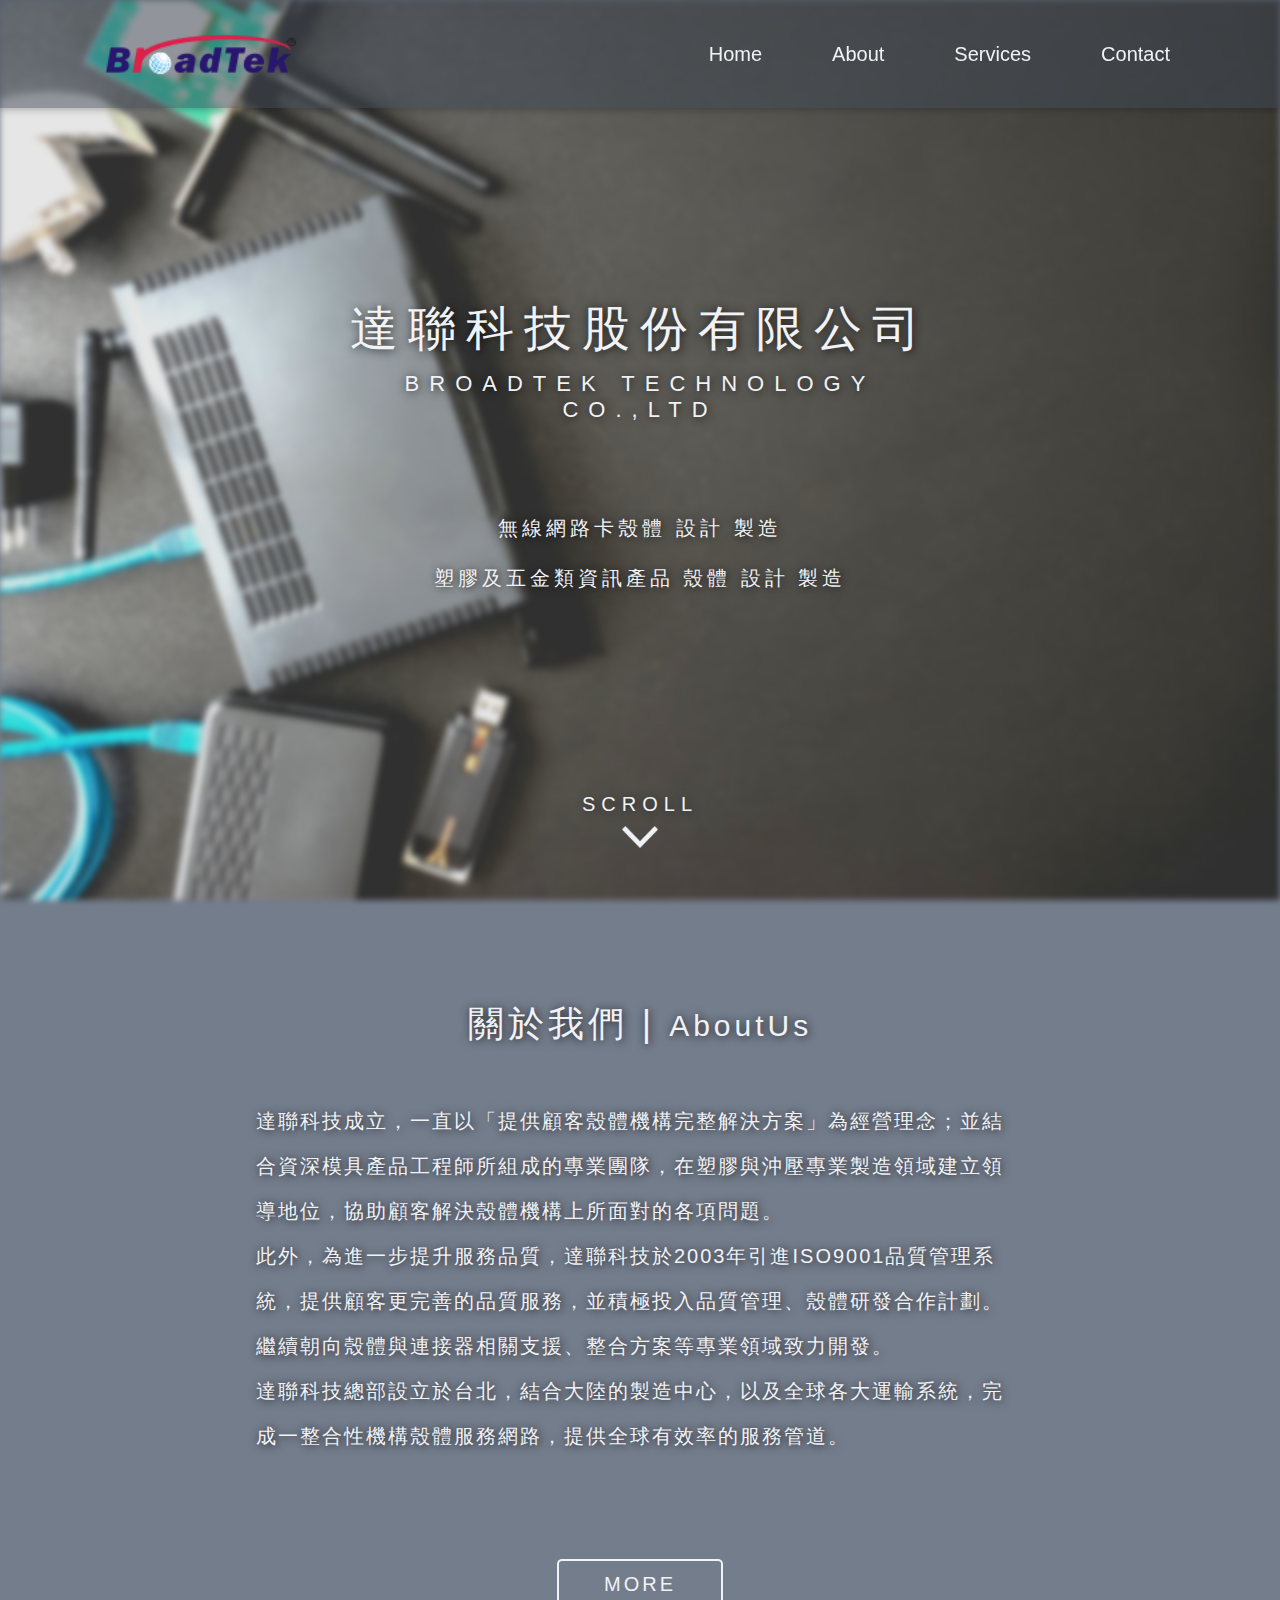
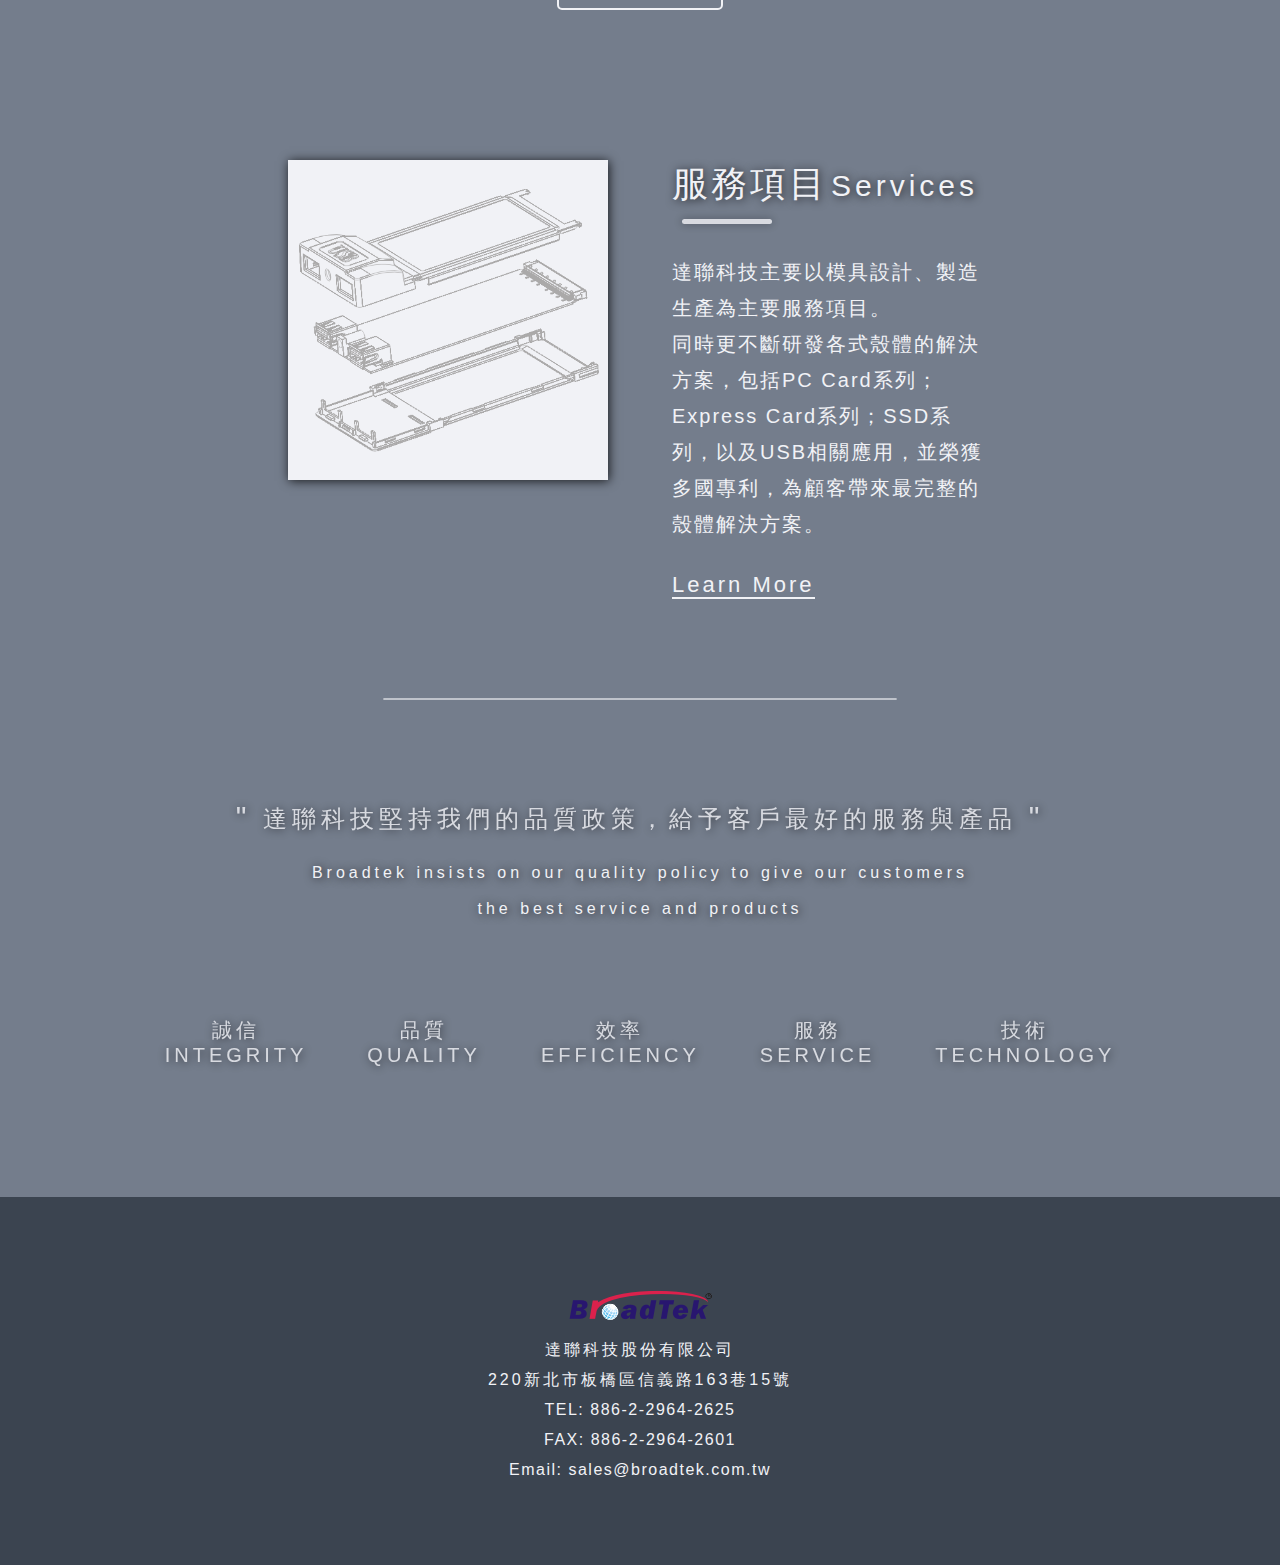
<file: index.html>
<!DOCTYPE html>
<html lang="en">
<head>
    <meta charset="UTF-8">
    <meta http-equiv="X-UA-Compatible" content="IE=edge">
    <meta name="viewport" content="width=device-width, initial-scale=1.0">
    
    <link rel="stylesheet" href="stylesheets/style_index.css">
    <link rel="stylesheet" href="stylesheets/global_nav.css">
    <link rel="stylesheet" href="stylesheets/global_scrollbar.css">
    <link rel="stylesheet" href="stylesheets/global_footer.css">
    <script>
    WebFont.load({
        google: {
        families: 
            ['Noto Sans TC', 'sans-serif', 'Poppins', 'sans-serif']
        }
    });
    </script>
    <script src="js/MouseScrollNav.js"></script>
    <title>達聯科技股份有限公司</title>
</head>
<body>

    <nav id="navbar">
        <a href="#" class="nav-logo">
            <img src="images/broadtek-logo.png" alt="達聯logo" width=200px>
        </a>
        <div class="nav-link-group">
            <a href="#" class="nav-link">Home</a>
            <a href="about.html" target="_self" class="nav-link">About</a>
            <a href="service.html" target="_self" class="nav-link">Services</a>
            <a href="contactus.html" target="_self" class="nav-link">Contact</a>
        </div>
    </nav>
    <div class="container">

        <div class="home">
            <div class="bg"></div>
            
            <div class="home-content">
                <h1 class="home-content-name-cn">
                    達聯科技股份有限公司
                </h1>

                <h3 class="home-content-name-en">
                    BROADTEK TECHNOLOGY CO.,LTD
                </h3>

                <p class="home-content-subtitle">
                    無線網路卡殼體 設計 製造<br>
                    塑膠及五金類資訊產品 殼體 設計 製造
                </p>
            </div>

            <a href="#about" class="home-scroll">
                <p class="home-scroll-text">
                    SCROLL
                </p>
                <div class="home-scroll-img">
                    <img src="images/Arrow.png" alt="arrow.webp">
                </div>
            </a>
        </div>

        
        <div class="about" id="about">
            <div class="bg"></div>
            <div class="about-content">
                <h2 class="about-title-cn">
                    關於我們 | 
                    <span class="about-title-en">AboutUs</span>
                </h2>

                <p class="about-content-content">
                    達聯科技成立，一直以「提供顧客殼體機構完整解決方案」為經營理念；並結合資深模具產品工程師所組成的專業團隊，在塑膠與沖壓專業製造領域建立領導地位，協助顧客解決殼體機構上所面對的各項問題。<br>
                    此外，為進一步提升服務品質，達聯科技於2003年引進ISO9001品質管理系統，提供顧客更完善的品質服務，並積極投入品質管理、殼體研發合作計劃。繼續朝向殼體與連接器相關支援、整合方案等專業領域致力開發。<br>
                    達聯科技總部設立於台北，結合大陸的製造中心，以及全球各大運輸系統，完成一整合性機構殼體服務網路，提供全球有效率的服務管道。
                </p>

                <div class="about-more-button">
                    <a href="about.html" target="_self">more</a>
                </div>
            </div>

            <div class="services">
                <div class="services-img-container" style="background-image: url(images/pc-card-2d.png);"></div>
                <div class="services-text-container">
                    <h2 class="services-text-title-cn">
                        服務項目
                        <span class="services-text-title-en">
                            Services
                        </span>
                    </h2>

                    <div class="services-title-hr"></div>

                    <p class="services-text-content">
                        達聯科技主要以模具設計、製造生產為主要服務項目。
                        <br>
                        同時更不斷研發各式殼體的解決方案，包括PC Card系列；Express Card系列；SSD系列，以及USB相關應用，並榮獲多國專利，為顧客帶來最完整的殼體解決方案。
                    </p>

                    <a href="service.html" class="services-text-readmore">
                        learn more
                    </a>
                </div>
            </div>

            <hr class="hr-after-services">

            <div class="slogan">
                <h2 class="slogan-cn">
                    <span class="slogan-cn-quote">"</span>
                    達聯科技堅持我們的品質政策，給予客戶最好的服務與產品
                    <span class="slogan-cn-quote">"</span>
                </h2>

                <h3 class="slogan-en">
                    Broadtek insists on our quality policy to give our customers
                    <br>
                    the best service and products
                </h3>

                <div class="slogan-policy-container">
                    <p class="slogan-policy">
                        誠信
                        <br>
                        <span class="slogan-policy-en">
                            INTEGRITY
                        </span>
                    </p>
                    <p class="slogan-policy">
                        品質
                        <br>
                        <span class="slogan-policy-en">
                            QUALITY
                        </span>
                    </p>
                    <p class="slogan-policy">
                        效率
                        <br>
                        <span class="slogan-policy-en">
                            EFFICIENCY
                        </span>
                    </p>
                    <p class="slogan-policy">
                        服務
                        <br>
                        <span class="slogan-policy-en">
                            SERVICE
                        </span>
                    </p>
                    <p class="slogan-policy">
                        技術
                        <br>
                        <span class="slogan-policy-en">
                            TECHNOLOGY
                        </span>
                    </p>
                </div>
            </div>
        </div>

        <footer>
            <div class="footer-container">
                <a href="#" class="footer-logo">
                    <img src="images/broadtek-logo.png" alt="達聯logo">
                </a>
                
                <p class="footer-contact">
                    <span class="footer-contact-address">
                        達聯科技股份有限公司<br>
                        220新北市板橋區信義路163巷15號
                    </span>
                    <br>
                    TEL: 886-2-2964-2625<br>FAX: 886-2-2964-2601
                    <br>
                    Email: <a href="sales@broadtek.com.tw" title="Email">sales@broadtek.com.tw</a>
                </p>
            </div>
        </footer>
    </div>
</body>
</html>
</file>
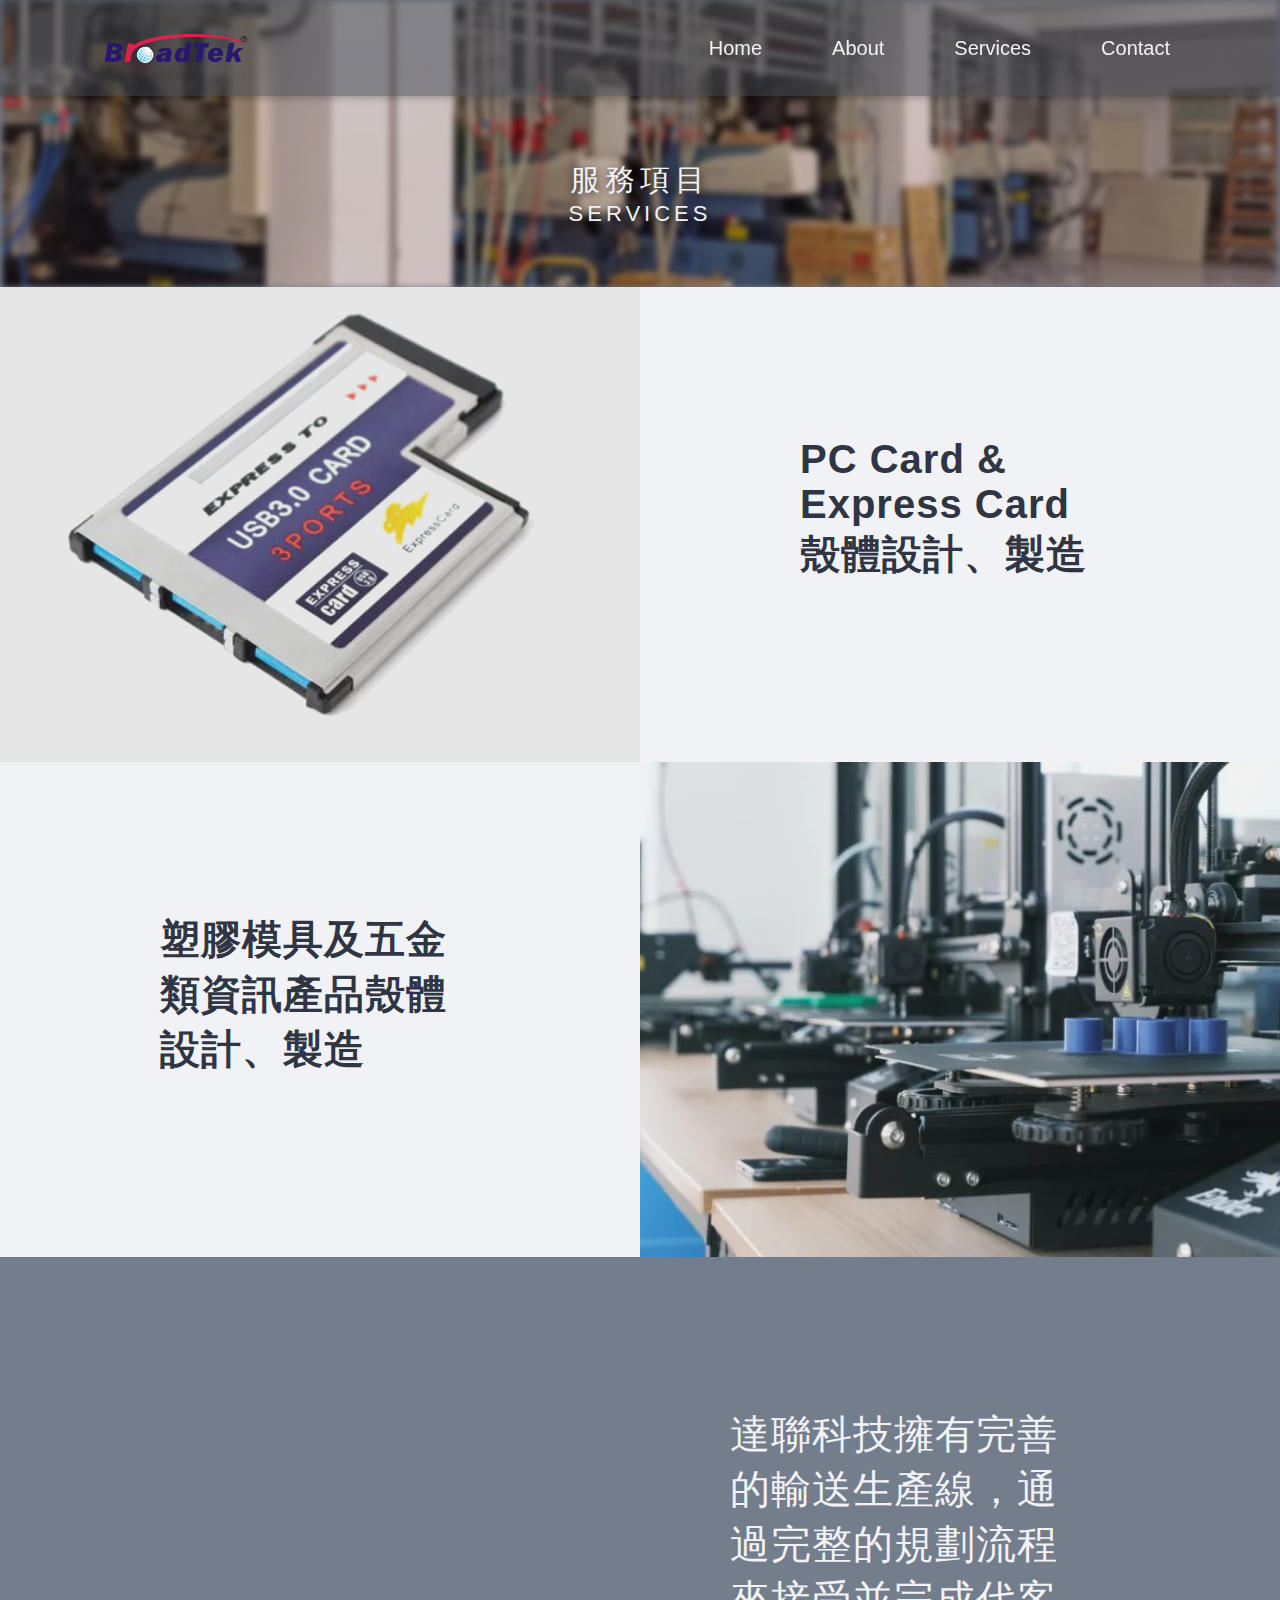
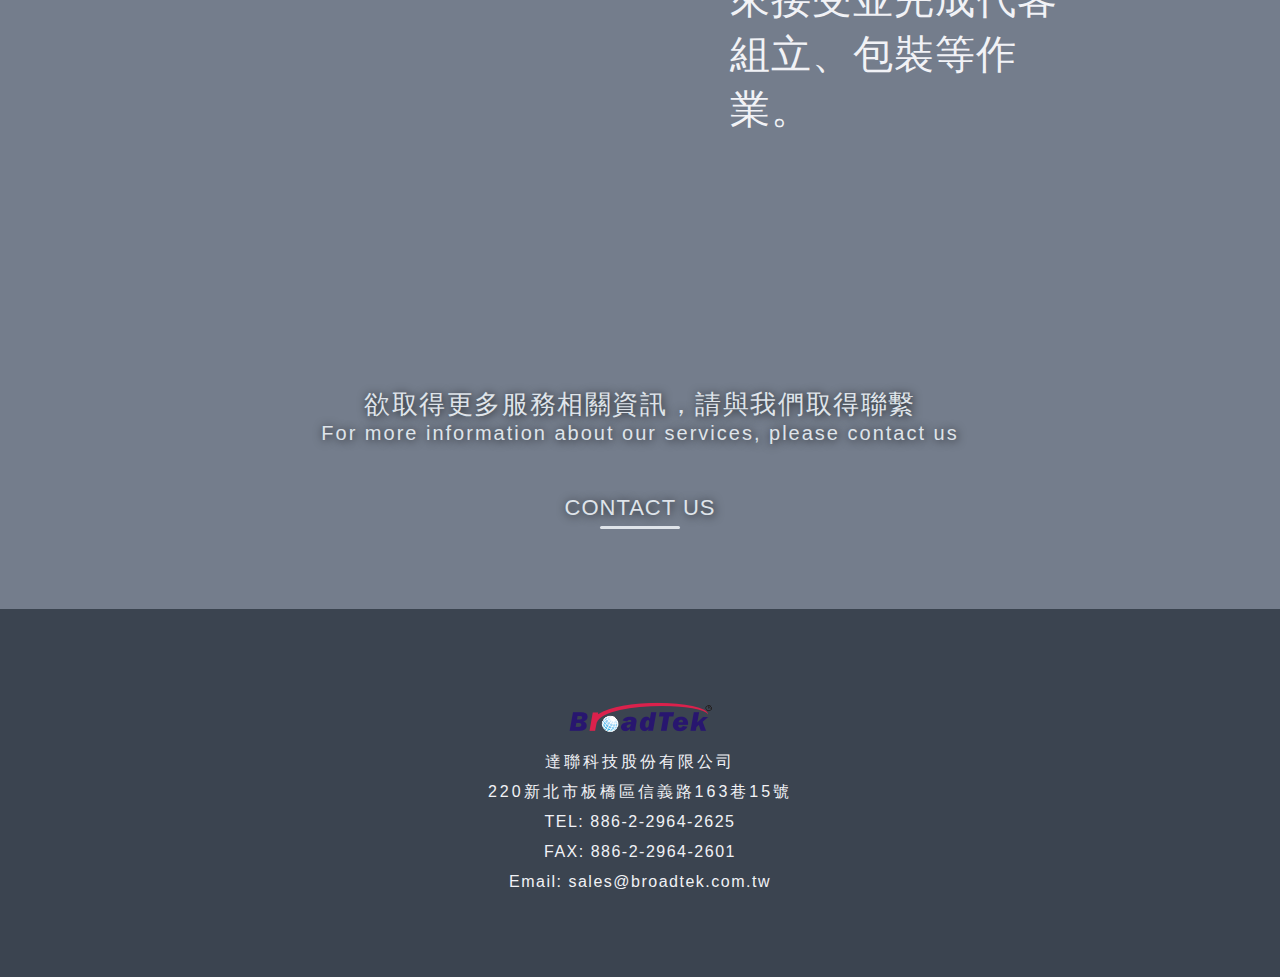
<file: service.html>
<!DOCTYPE html>
<html lang="en">
<head>
    <meta charset="UTF-8">
    <meta http-equiv="X-UA-Compatible" content="IE=edge">
    <meta name="viewport" content="width=device-width, initial-scale=1.0">
    
    <link rel="stylesheet" href="stylesheets/style_service.css">
    <link rel="stylesheet" href="stylesheets/global_nav.css">
    <link rel="stylesheet" href="stylesheets/global_scrollbar.css">
    <link rel="stylesheet" href="stylesheets/global_Header.css">
    <link rel="stylesheet" href="stylesheets/global_footer.css">
    <script>
    WebFont.load({
        google: {
        families: 
            ['Noto Sans TC', 'sans-serif', 'Poppins', 'sans-serif']
        }
    });
    </script>
    <script src="js/MouseScrollNav.js"></script>
    <title>服務項目 · Services</title>
</head>
<body>
    
    <nav id="navbar">
        <a href="index.html" target="_self" class="nav-logo">
            <img src="images/broadtek-logo.png" alt="達聯logo">
        </a>
        <div class="nav-link-group">
            <a href="index.html" class="nav-link">Home</a>
            <a href="about.html" target="_self" class="nav-link">About</a>
            <a href="#" target="_self" class="nav-link">Services</a>
            <a href="contactus.html" target="_self" class="nav-link">Contact</a>
        </div>
    </nav>
    <div class="container">

        <header>
            <div class="bg" style="background-image: url(images/services-bg1.png); filter: blur(3px) brightness(.8) saturate(1.1);"></div>
            
            <div class="header-nav-padding"></div>

            <div class="header-title-text">
                <h1>服務項目</h1>
                <h2>SERVICES</h2>
            </div>
        </header>

        <div class="service-container-one-half">
            <div class="imgBox">
            </div>
            <div class="textBox">
                <h2>PC Card & Express Card<br>殼體設計、製造</h2>
            </div>
        </div>

        <div class="service-container-one-half reverse">
            <div class="imgBox" style="background-image: url(images/services-bg3.png); filter: brightness(1) saturate(1) contrast(.9);">
            </div>
            <div class="textBox">
                <h2>塑膠模具及五金類資訊產品殼體設計、製造</h2>
            </div>
        </div>

        <div class="service-container-one">
            <div class="bg"></div>
            <div class="content">
                <h2>達聯科技擁有完善的輸送生產線，通過完整的規劃流程來接受並完成代客組立、包裝等作業。</h2>
            </div>
        </div>

        <!-- <div class="service-container-one reverse" id="mask">
            <div class="bg" style="background-image: url(images/webp/mask01.webp); filter: brightness(.9) saturate(.8) contrast(.9);"></div>
            <div class="content">
                <h2>醫療器材製品</h2>
                <p>
                    羽泰精密接受 <b><u>醫用口罩生產</u></b> 委託，提供優秀的產出質量，
                    同時也能夠根據需求為口罩提供 <b><u>客制化代工</u></b> 服務。
                </p>
                
                <p class="learn-more" onclick="ExpandBlock('ex04')">
                    learn more
                </p>
            </div>
        </div> -->

        <!-- <div class="service-container-expand" id="ex04" style="text-align: center;">
            <div class="bg" style="background-image: url(images/webp/table_of_mask.webp); background-attachment: fixed;"></div>
            <h2>·單片包裝·</h2>
            <p>
                每一片口罩都獨立使用PP袋進行包裝，可有效保存與防潮
            </p>
            <h2>·符合標準·</h2>
            <p>
                符合 CNS14774/14775 國家測試標準，並通過 ISO90001
            </p>
            <h2>·設計精密·</h2>
            <p>
                立體造型設計更服貼嘴型與下巴、鼻樑壓條設計提供更高密度及防護力、彈性圓形鬆緊帶讓您長時間佩戴也舒適
            </p>
            <h2>·臺灣製造、多種配色·</h2>
            <p>
                羽泰醫用口罩為臺灣製造、取得合格證號的口罩，多樣化的配色在提供絶佳防護的同時保證觀感舒適
            </p>
            <h2>·支援客製化·</h2>
            <p>
                羽泰精密能夠為客戶提供客製化服務，與我們取得聯繫以瞭解更多
            </p>
        </div> -->
        <!-- #endregion -->

        <!-- #region Contact Us-->
        <div class="contact-slogan-container">
            <div class="bg"></div>
            <div class="content">
                <h3>
                    欲取得更多服務相關資訊，請與我們取得聯繫
                </h3>
                <p>
                    For more information about our services, please contact us
                </p>

                <a href="contactus.html" target="_self">CONTACT US</a>
                <div class="contact-us-btn-hr"></div>
            </div>
        </div>
        <footer>
            <div class="footer-container">
                <a href="#" class="footer-logo">
                    <img src="images/broadtek-logo.png" alt="達聯logo">
                </a>
                
                <p class="footer-contact">
                    <span class="footer-contact-address">
                        達聯科技股份有限公司<br>
                        220新北市板橋區信義路163巷15號
                    </span>
                    <br>
                    TEL: 886-2-2964-2625<br>FAX: 886-2-2964-2601
                    <br>
                    Email: <a href="sales@broadtek.com.tw" title="Email">sales@broadtek.com.tw</a>
                </p>
            </div>
        </footer>

    </div>

    <script>
        function ExpandBlock(id){
            var displayStatus = document.getElementById(id).style.display;

            if(displayStatus == "flex"){
                document.getElementById(id).style.display = "none";
            }
            else{
                document.getElementById(id).style.display = "flex";
            }
        }
    </script>
    
</body>
</html>
</file>
<file: stylesheets/style_index.css>
*{
    scroll-behavior: smooth;
}
html{
    font-size: 10px;
}
body{
    padding: 0;
    margin: 0;
    background-color: #747d8c;
    font-family: 'Poppins', sans-serif;
}

/*#region global*/

.bg{
    width: 100%;
    height: 100%;
    position: absolute;
    top: 0;
    left: 0;
    background-position: center;
    background-size: cover;
    background-repeat: no-repeat;
    background-attachment: fixed;
    z-index: -999;
}
.cn{
    font-family: 'Noto Sans TC', sans-serif;
}
.en{
    font-family: 'Poppins', sans-serif;
}

.home{
    position: relative;
    width: 100%;
    height: 100vh;
}
.home .bg{
    background-image: url(../images/broadtek-bg.png);
    filter: brightness(.9) saturate(.8) blur(3px);
}
.home-content{
    text-align: center;
    display: inline-block;
    position: absolute;
    top: 50%;
    left: 50%;
    transform: translate(-50%, -50%);
}
.home-content-name-cn{
    color: #f1f2f6;
    font-size: 4.8rem;
    font-family: 'Noto Sans TC', sans-serif;
    font-weight: 450;
    letter-spacing: 1rem;
    margin: 0;
    text-shadow: 1px 1px 10px rgba(0, 0, 0, .8);
}
.home-content-name-en{
    color: #f1f2f6;
    font-size: 2.2rem;
    font-family: 'Poppins', sans-serif;
    font-weight: 400;
    letter-spacing: 1rem;
    margin: 0;
    margin-top: 1rem;
    text-shadow: 1px 1px 10px rgba(0, 0, 0, .8);
}
.home-content-subtitle{
    color: #f1f2f6;
    font-size: 2rem;
    font-family: 'Noto Sans TC', sans-serif;
    font-weight: 400;
    letter-spacing: 4px;
    line-height: 5rem;
    margin: 0;
    margin-top: 8rem;
    text-shadow: 1px 1px 10px rgba(0, 0, 0, .8);
}
.home-scroll{
    position: absolute;
    bottom: 0;
    left: 50%;
    transform: translateX(-50%);
    margin: 0;
    margin-bottom: 5rem;
    cursor: pointer;
    text-decoration: none;
}
.home-scroll-text{
    width: 100%;
    text-align: center;
    color: #f1f2f6;
    font-size: 2rem;
    font-family: 'Poppins', sans-serif;
    font-weight: 500;
    letter-spacing: 6px;
    margin: 0;
    text-shadow: 1px 1px 10px rgba(0, 0, 0, .5);
}
.home-scroll-img{
    display: block;
    width: 3.6rem;
    text-align: center;
    margin: 0 auto;
    margin-top: 1rem;
}
.home-scroll-img img{
    max-width: 100%;
    animation: scrollarrow 2s linear infinite;
}
@keyframes scrollarrow{
    0%{
        transform: translateY(-10px);
        opacity: 0;
    }
    25%{
        transform: translateY(0px);
        opacity: 1;
    }
    50%{
        transform: translateY(0px);
        opacity: 1;
    }
    75%{
        transform: translateY(10px);
        opacity: 0;
    }
    100%{
        transform: translateY(-10px);
        opacity: 0;
    }
}

.about{
    position: relative;
    width: 100%;
    padding: 10rem 0;
    box-sizing: border-box;
}
.about .bg{
    background-image: url(../images/broadtek-bg2.png);
    filter: brightness(.7) saturate(.7) blur(8px);
}
.about-content{
    position: relative;
}
.about-title-cn{
    color: #f1f2f6;
    font-family: 'Noto Sans TC', sans-serif;
    font-size: 3.6rem;
    letter-spacing: 4px;
    margin: 0;
    margin-bottom: 5rem;
    text-shadow: 1px 1px 10px rgba(0, 0, 0, .8);
    text-align: center;
    font-weight: 500;
}
.about-title-en{
    color: #f1f2f6;
    font-family: 'Poppins', sans-serif;
    font-size: 3rem;
    font-weight: 300;
}
.about-content-content{
    color: #f1f2f6;
    font-family: 'Noto Sans TC', sans-serif;
    font-size: 2rem;
    font-weight: 300;
    letter-spacing: 2px;
    text-shadow: 1px 1px 10px rgba(0, 0, 0, .8);
    margin: 0 20% 10rem 20%;
    line-height: 4.5rem;
}
.about-more-button{
    text-align: center;
    margin: 0;
    margin-bottom: 15rem;
}
.about-more-button a{
    color: #f1f2f6;
    font-family: 'Poppins', sans-serif;
    text-decoration: none;
    text-transform: uppercase;
    border: 2px solid #f1f2f6;
    padding: 1.2rem 4.5rem;
    border-radius: 5px;
    letter-spacing: 3px;
    font-size: 2rem;
    text-align: center;
    background-color: rgba(255, 255, 255, 0);
    display: inline-block;
}
.about-more-button a:hover{
    background-color: rgba(255, 255, 255, .3);
    transition: .15s linear;
}
.about-more-button a:active{
    transform: translateY(3px);
    transition: .1s linear;
}

.services{
    display: flex;
    flex-direction: row;
    position: relative;
    width: 55%;
    margin: 3rem auto;
    justify-content: space-between;
}
.services-img-container{
    width: 25vw;
    height: 25vw;
    max-width: 50%;
    background-color: #f1f2f6;
    background-position: center;
    background-size: cover;
    box-shadow: 1px 1px 10px rgba(0, 0, 0, .8);
}
.services-text-container{
    width: 25vw;
    height: auto;
    max-width: 50%;
}
.services-text-title-cn{
    color: #f1f2f6;
    font-family: 'Noto Sans TC', sans-serif;
    font-size: 3.6rem;
    font-weight: 500;
    letter-spacing: 3px;
    text-shadow: 1px 1px 10px rgba(0, 0, 0, .8);
    margin: 0;
}
.services-text-title-en{
    font-family: 'Poppins', sans-serif;
    font-size: 3rem;
    font-weight: 300;
    letter-spacing: 4px;
    text-shadow: 1px 1px 10px rgba(0, 0, 0, .8);
    margin: 0 0 0 -10px;
}
.services-title-hr{
    height: 5px;
    width: 9rem;
    background-color: #f1f2f6;
    box-shadow: 0 0 8px 1px rgba(0, 0, 0, .3);
    margin: 1rem 0 3rem 1rem;
    border-radius: 3px;
    opacity: .8;
}
.services-text-content{
    color: #f1f2f6;
    font-family: 'Noto Sans TC', sans-serif;
    font-weight: 300;
    font-size: 2rem;
    letter-spacing: 2px;
    line-height: 3.6rem;
    margin: 0;
    margin-bottom: 3rem;
}
.services-text-readmore{
    color: #f1f2f6;
    font-family: 'Poppins', sans-serif;
    font-size: 2.2rem;
    font-weight: 350;
    letter-spacing: 3px;
    text-decoration: none;
    border-bottom: 2px solid #f1f2f6;
    text-transform: capitalize;
}
.hr-after-services{
    width: 40%;
    margin: 10rem auto;
    border: 1.5px solid #f1f2f6;
    background-color: #f1f2f6;
    opacity: .6;
    border-radius: 3px;
}

.services-mask{
    position: relative;
    width: 55%;
    margin: 5rem auto;
    box-shadow: 1px 1px 10px rgba(0, 0, 0, .8);
}
.services-mask-container{
    position: relative;
    width: 100%;
    padding: 7rem;
    box-sizing: border-box;
    overflow: hidden;
}
.services-mask-container .bg{
    background-image: url(../images/webp/mask_with_desk.webp);
    background-attachment: local;
    background-position: center;
    background-position-y: 55%;
    filter: brightness(.7) contrast(.9) saturate(1.2);
}
.services-mask-content{
    color: #f1f2f6;
    text-shadow: 1px 1px 10px rgba(0, 0, 0, .8);
}
.services-mask-content .cn{
    font-size: 3.6rem;
    letter-spacing: 3px;
    font-weight: 500;
}
.services-mask-content .en{
    font-size: 3rem;
    letter-spacing: 4px;
    font-weight: 300;
}
.services-mask-content h2{
    margin-top: 0;
}
.services-mask-content p.cn{
    font-size: 2rem;
    font-weight: 300;
    letter-spacing: 2px;
    margin: 3rem 0;
}
.services-mask-content a.en{
    color: #f1f2f6;
    font-size: 2.2rem;
    text-decoration: none;
    border-bottom: 2px solid #f1f2f6;
    text-transform: capitalize;
}

.slogan{
    position: relative;
}
.slogan-cn{
    text-align: center;
    color: #f1f2f6;
    font-family: 'Noto Sans TC', sans-serif;
    font-weight: normal;
    font-size: 2.4rem;
    letter-spacing: 5px;
    text-shadow: 1px 1px 10px rgba(0, 0, 0, .8);
    opacity: .8;
}
.slogan-cn-quote{
    font-size: 3rem;
    margin: 0;
    padding: 0;
}
.slogan-en{
    text-align: center;
    color: #f1f2f6;
    font-family: 'Poppins', sans-serif;
    font-weight: 300;
    font-size: 1.6rem;
    letter-spacing: 4px;
    line-height: 3.6rem;
    text-shadow: 1px 1px 10px rgba(0, 0, 0, .8);
    margin: 0;
    margin-bottom: 6rem;
}
.slogan-policy-container{
    display: flex;
    flex-direction: row;
    max-width: 100%;
    margin: 0 auto;
    justify-content: center;
    flex-flow: row wrap;
}
.slogan-policy{
    text-align: center;
    color: #f1f2f6;
    font-family: 'Noto Sans TC', sans-serif;
    font-weight: normal;
    font-size: 2rem;
    letter-spacing: 4px;
    text-shadow: 1px 1px 10px rgba(0, 0, 0, .8);
    opacity: .8;
    margin: 3rem;
}
.slogan-policy-en{
    font-family: 'Poppins', sans-serif;
    font-weight: 350;
    letter-spacing: 4px;
}

@media only screen and (orientation: portrait) and (max-width: 1200px){
    html{
        font-size: 8px;
    }

    .home-scroll{
        margin-bottom: 8rem;
    }

    .services{
        width: 65%;
    }
    .services-img-container{
        width: 30vw;
        height: 30vw;
    }
    .services-text-container{
        width: 30vw;
    }
    .services-title-hr{
        height: 4px;
        width: 10rem;
    }


    .services-mask{
        width: 65%;
    }

    .slogan-policy-container{
        width: 70%;
    }

}


@media only screen and (orientation: portrait) and (max-width: 769px){
    html{
        font-size: 6px;
    }
}

@media only screen and (orientation: landscape) and (max-width: 1200px){
    html{
        font-size: 6px;
    }
}

@media only screen and (orientation: portrait) and (max-width: 425px){
    html{
        font-size: 4px;
    }


    .home-content{
        min-width: 70%;
    }

    .about-content-content{
        line-height: 5rem;
    }

    .services{
        flex-direction: column;
        align-items: center;
        width: 100%;
    }
    .services-img-container{
        width: 50vw;
        height: 50vw;
        max-width: 100%;
    }
    .services-text-container{
        width: 100%;
        max-width: 100%;
        display: flex;
        flex-direction: column;
        justify-content: center;
    }
    .services-text-title-cn{
        letter-spacing: 4px;
        text-align: center;
        margin: 0;
        margin-top: 3rem;
        margin-bottom: 5rem;
    }
    .services-text-title-en::before{
        content: '|';
    }
    .services-text-title-en{
        margin: 0;
    }
    .services-title-hr{
        display: none;
    }
    .services-text-content{
        display: inline-block;
        line-height: 4rem;
        max-width: 60%;
        margin: 0 auto;
    }
    .services-text-readmore{
        display: inline-block;
        margin: 0 auto;
        margin-top: 5rem;
    }

    .services-mask{
        width: 100%;
        text-align: center;
        margin: 12rem 0;
    }
    .services-mask-container .bg{
        background-attachment: fixed;
        background-size: cover;
        background-position: center;
        filter: brightness(.6);
    }
    .services-mask-content h2 .en::before{
        content: " | ";
    }
    .services-mask-content a.en{
        margin-bottom: 1rem;
    }
    .hr-after-services{
        display: none;
    }

    .slogan-cn{
        max-width: 80%;
        margin: 0 auto;
    }
    .slogan-en{
        max-width: 80%;
        margin: 0 auto;
        margin-top: 2rem;
        margin-bottom: 3rem;
        line-height: 3.6rem;
        letter-spacing: 3px;
    }
 
}

@media only screen and (orientation: portrait) and (max-width: 321px){

    .about-title-cn{
        font-size: 2.6rem;
        letter-spacing: 3px;
    }
    .about-title-en{
        font-size: 2rem;
    }
    .about-content-content{
        font-size: 1.6rem;
        line-height: 3.6rem;
    }

    .services{
        width: 100%;
    }
    .services-text-title-cn{
        font-size: 2.6rem;
        letter-spacing: 3px;
    }
    .services-text-title-en{
        font-size: 2rem;
    }
    .services-text-content{
        letter-spacing: 2px;
        font-size: 1.6rem;
        line-height: 3.6rem;
    }

    .slogan-cn{
        font-size: 1.8rem;
        letter-spacing: 3px;
    }
    .slogan-cn-quote{
        font-size: 2rem;
    }
    .slogan-en{
        letter-spacing: 2px;
    }


}

@media only screen and (orientation: landscape) and (max-width: 900px) and (max-height: 600px){
    html{
        font-size: 6px;
    }


    .home-content-name-cn{
        font-size: 4rem;
    }
    .home-content-subtitle{
        line-height: 4rem;
        margin-top: 4rem;
    }
    .home-scroll{
        margin-bottom: 3rem;
    }

    .services{
        width: 70%;
    }
    .services-text-container{
        width: 50%;
    }
    .services-text-title-en{
        margin: 0;
    }
    .services-title-hr{
        width: 12rem;
        margin: 0;
        margin-top: 1rem;
        margin-bottom: 3rem;
        opacity: .7;
    }

    .services-mask{
        width: 70%;
    }

    .slogan-policy-container{
        max-width: 90%;
    }

}


@media only screen and (max-width: 640px) and (max-height: 400px){
    html{
        font-size: 6px;
    }

    .home-content-name-cn{
        font-size: 3.6rem;
    }
    .home-content-name-en{
        font-size: 2rem;
    }

    .services-img-container{
        width: 30vw;
        height: 30vw;
    }

    .slogan-cn{
        font-size: 2.2rem;
    }
    .slogan-cn-quote{
        font-size: 2.4rem;
    }

}
</file>
<file: stylesheets/global_nav.css>
nav{
    margin: 0;
    padding: 3rem 0;
    box-sizing: border-box;
    width: 100%;
    background-color: rgba(59, 68, 80, .5);
    display: flex;
    flex-direction: row;
    justify-content: space-between;
    position: fixed;
    top: 0;
    left: 0;
    z-index: 999;
    box-shadow: 0 0 8px 1px rgba(0, 0, 0, .3);
    transition: top .3s;
}
.nav-logo{
    margin-left: 10rem;
    max-width: 20%;
    display: flex;
    align-items: center;
}
.nav-logo img{
    max-width: 100%;
    height: auto;
}
.nav-link-group{
    margin-right: 10rem;
    display: flex;
    flex-direction: row;
    align-items: center;
}
.nav-link{
    color: #f1f2f6;
    text-decoration: none;
    font-family: 'Poppins', sans-serif;
    margin-left: 5rem;
    font-size: 2rem;
    background-color: rgba(255, 255, 255, 0);
    padding: .3rem 1rem;
    border-radius: 5px;
}
.nav-link:hover{
    transition: .3s linear;
    background-color: rgba(255, 255, 255, .3);
    text-shadow: 1px 1px 10px rgba(0, 0, 0, .5);
    box-shadow: 1px 1px 10px rgba(0, 0, 0, .3);

}

@media only screen and (orientation: portrait) and (max-width: 1200px){
    .nav-logo{
        margin: 0;
        margin-left: 5rem;
        max-width: 30%;
    }
    .nav-link-group{
        margin: 0;
        margin-right: 5rem;
    }
    .nav-link{
        margin-left: 2.5rem;
    }
}

@media only screen and (orientation: portrait) and (max-width: 769px){
    .nav-link{
        margin-left: 1.6rem;
        font-size: 1.6rem;
        padding: .2rem .8rem;
    }
}

@media only screen and (orientation: landscape) and (max-width: 1200px){
    .nav-logo{
        margin: 0;
        margin-left: 5rem;
        max-width: 30%;
    }
    .nav-link-group{
        margin: 0;
        margin-right: 5rem;
    }
    .nav-link{
        margin-left: 2.5rem;
        font-size: 1.8rem;
    }
}

@media only screen and (orientation: portrait) and (max-width: 425px){
    nav{
        flex-direction: column;
        align-items: center;
    }
    .nav-logo{
        margin: 0;
        margin-top: 3rem;
        height: 4rem;
        max-width: 50%;
    }
    .nav-link-group{
        margin: 0;
        margin-top: 3rem;
    }
    .nav-link{
        margin: 0 3rem;
        font-size: 2.2rem;
    }
}

@media only screen and (max-width: 900px) and (max-height: 600px){}

@media only screen and (max-width: 640px) and (max-height: 400px){}
</file>
<file: stylesheets/global_scrollbar.css>
/*#region ScrollBar*/

/* width & height */
::-webkit-scrollbar {
    width: 8px;
    height: 8px;
}

/* Track */
::-webkit-scrollbar-track {
    background: #747d8c; 
    border-radius: 5px;
}

/* Handle */
::-webkit-scrollbar-thumb {
    background: #a4b0be; 
    border-radius: 5px;
}

/* Handle on hover */
::-webkit-scrollbar-thumb:hover {
    background: #57606f; 
}

/*#endregion*/
</file>
<file: stylesheets/global_footer.css>
footer{
    margin: 0;
    padding: 8rem 0;
    box-sizing: border-box;
    background-color: rgba(59, 68, 80, 1);
    position: relative;
}
.footer-container{
    display: flex;
    flex-direction: column;
    margin: 0;
}
.footer-logo{
    display: block;
    position: relative;
    max-width: 20%;
    margin: 0 auto;
    padding: 1rem;
    box-sizing: border-box;
}
.footer-logo img{
    max-width: 100%;
    height: auto;
}
.footer-buttons-container{
    display: flex;
    flex-direction: row;
    color: #f1f2f6;
    font-family: 'Poppins', sans-serif;
    font-weight: 300;
    font-size: 1.6rem;
    text-align: center;
    margin: 2rem auto;
}
.footer-buttons-container a{
    width: 5rem;
    height: 5rem;
    color: #f1f2f6;
    text-decoration: none;
    font-size: 4rem;
    margin: 0 3rem;
    border-radius: 6px;
    box-sizing: border-box;
    padding: 1rem;
    display: flex;
    justify-content: center;
    align-items: center;
}
.footer-buttons-container a:hover{
    transition: .2s linear;
    text-shadow: 1px 1px 10px rgba(0, 0, 0, .3);
    box-shadow: 1px 1px 10px rgba(0, 0, 0, .3);
    background-color: rgba(255, 255, 255, .1);
}
.footer-contact{
    text-align: center;
    color: #f1f2f6;
    font-family: 'Poppins', sans-serif;
    font-weight: 300;
    font-size: 1.6rem;
    letter-spacing: 1.5px;
    line-height: 3rem;
    margin: 0;
}
.footer-contact-address{
    font-family: 'Noto Sans TC', sans-serif;
    letter-spacing: 3px;
    margin: 0;
}
.footer-contact a:link, .footer-contact a:visited{
    color: #f1f2f6;
    text-decoration: none;
}
.footer-contact a:hover{
    text-decoration: underline;
}

@media only screen and (orientation: portrait) and (max-width: 1200px){
    .footer-logo{
        max-width: 30%;
    }
}

@media only screen and (orientation: landscape) and (max-width: 1600px){
    .footer-logo{
        max-width: 25%;
    }
}


@media only screen and (orientation: portrait) and (max-width: 425px){
    .footer-logo{
        max-width: 50%;
    }
    .footer-contact{
        font-size: 1.6rem;
        letter-spacing: 1px;
        line-height: 5rem;
    }
    .footer-buttons-container{
        margin: 3rem auto;
    }
    .footer-buttons-container a{
        width: 6rem;
        height: 6rem;
        font-size: 5rem;
    }
    .footer-contact-address{
        letter-spacing: 1px;
    }
}

@media only screen and (orientation: portrait) and (max-width: 321px){
    .footer-contact{
        line-height: 3rem;
    }
}


@media only screen and (max-width: 900px) and (max-height: 600px){
    .footer-logo{
        max-width: 35%;
    }
}


@media only screen and (max-width: 640px) and (max-height: 400px){}
</file>
<file: stylesheets/style_service.css>
*{
    scroll-behavior: smooth;
}
html{
    font-size: 10px;
}
body{
    padding: 0;
    margin: 0;
    background-color: #747d8c;
    font-family: 'Poppins', sans-serif;
}

/*#region global*/

.bg{
    width: 100%;
    height: 100%;
    position: absolute;
    top: 0;
    left: 0;
    background-position: center;
    background-size: cover;
    z-index: -999;
}
.service-container-one-half{
    position: relative;
    width: 100%;
    display: flex;
    flex-direction: row;
}
.service-container-one-half.reverse{
    flex-direction: row-reverse;
}
.service-container-one-half .imgBox{
    width: 50%;
    background-position: center;
    background-size: cover;
    background-image: url(../images/expresscard.jpg);
    filter: brightness(1.1) saturate(.9) contrast(.8);
}
.service-container-one-half .textBox{
    position: relative;
    width: 50%;
    background-color: #f1f2f6;
    display: flex;
    flex-direction: column;
    align-items: center;
    padding: 15rem 0;
}
.service-container-one-half .textBox h2{
    font-size: 4rem;
    font-family: 'Noto Sans TC', sans-serif;
    color: #2f3542;
    letter-spacing: 1px;
    width: 50%;
    margin: 0 0 3rem 0;
}
.service-container-one-half .textBox p{
    width: 50%;
    color: #57606f;
    font-size: 2.4rem;
}
.learn-more{
    font-family: 'Poppins', sans-serif;
    text-decoration: underline;
    text-transform: capitalize;
    margin: 0;
    cursor: pointer;
    user-select: none;
    -moz-user-select: none;
    -webkit-user-select: none;
}
.service-container-expand{
    width: 100%;
    position: relative;
    display: none;
    flex-direction: column;
    align-items: center;
    box-sizing: border-box;
    padding: 8rem 5rem;
}
.service-container-expand .bg{
    width: 100%;
    height: 100%;
    position: absolute;
    top: 0;
    left: 0;
    z-index: -99;
    background-size: cover;
    background-position: center;
    filter: blur(2px) brightness(.6) saturate(.9) contrast(.9);
}
.service-container-expand h2{
    font-size: 2.6rem;
    font-weight: 400;
    color: #ced6e0;
    font-family: 'Noto Sans TC', sans-serif;
    letter-spacing: 1px;
    margin: 2rem 0;
    width: 80%;
    text-shadow: 1px 1px 10px rgba(0, 0, 0, .6);
}
.service-container-expand p{
    font-size: 1.8rem;
    color: #ffffff;
    font-family: 'Noto Sans TC', sans-serif;
    letter-spacing: 1px;
    font-weight: 300;
    line-height: 3rem;
    margin: 1rem 0 2rem 0;
    width: 80%;
    text-shadow: 1px 1px 10px rgba(0, 0, 0, 1);
}
.service-container-one{
    position: relative;
    width: 100%;
    display: flex;
    justify-content: center;
    box-sizing: border-box;
    padding: 15rem 0;
    margin: 0;
}
.service-container-one .bg{
    position: absolute;
    height: 100%;
    width: 100%;
    top: 0;
    left: 0;
    z-index: -99;
    background-size: cover;
    background-position: center;
    background-attachment: fixed;
    background-image: url(../images/services-bg4.png);
    filter: saturate(.8) contrast(.9);
}
.service-container-one .content{
    width: 70%;
    position: relative;
    display: flex;
    flex-direction: column;
    align-items: flex-end;
}
.service-container-one.reverse .content{
    align-items: flex-start;
}
.service-container-one .content h2{
    font-size: 4rem;
    font-weight: 500;
    font-family: 'Noto Sans TC', sans-serif;
    color: #f1f2f6;
    letter-spacing: 1px;
    width: 40%;
    margin: 0 0 2rem 0;
}
.service-container-one .content p{
    font-size: 2.4rem;
    font-weight: 350;
    font-family: 'Noto Sans TC', sans-serif;
    color: #ffffff;
    letter-spacing: 1px;
    width: 40%;
    margin: 2rem 0 0 0;
}
.service-container-one .content p b{
    font-weight: 400;
}

.contact-slogan-container{
    width: 100%;
    position: relative;
    display: flex;
    box-sizing: border-box;
    padding: 8rem 0;
    justify-content: center;
}
.contact-slogan-container .bg{
    height: 100%;
    width: 100%;
    top: 0;
    left: 0;
    position: absolute;
    background-image: url(../images/services-bg5.jpg);
    background-size: cover;
    background-position: center;
    background-attachment: fixed;
    z-index: -99;
    filter: brightness(.6) saturate(.5) contrast(.8);
}
.contact-slogan-container .content{
    text-align: center;
    position: relative;
}
.contact-slogan-container .content h3{
    font-size: 2.6rem;
    font-weight: 400;
    font-family: 'Noto Sans TC', sans-serif;
    margin: 0 auto;
    color: #dfe4ea;
    letter-spacing: 1.6px;
    text-shadow: 1px 1px 10px rgba(0, 0, 0, .8);
}
.contact-slogan-container .content p{
    font-size: 2rem;
    font-weight: 350;
    font-family: 'Poppins', sans-serif;
    margin: 0 auto;
    margin-bottom: 5rem;
    color: #dfe4ea;
    letter-spacing: 2px;
    text-shadow: 1px 1px 10px rgba(0, 0, 0, .8);
}
.contact-slogan-container .content a{
    font-size: 2.2rem;
    font-weight: 400;
    font-family: 'Poppins', sans-serif;
    margin: 0;
    color: #dfe4ea;
    letter-spacing: 1px;
    text-decoration: none;
    text-shadow: 1px 1px 10px rgba(0, 0, 0, .8);
}
.contact-us-btn-hr{
    width: 8rem;
    height: 3px;
    background-color: #dfe4ea;
    border-radius: 3rem;
    margin: .5rem auto 0 auto;
    text-shadow: 1px 1px 10px rgba(0, 0, 0, .8);
}
@media only screen and (orientation: portrait) and (max-width: 1200px){
    html{
        font-size: 8px;
    }
}
@media only screen and (orientation: portrait) and (max-width: 769px){
    html{
        font-size: 6px;
    }
}

@media only screen and (orientation: landscape) and (max-width: 1024px){
    html{
        font-size: 6px;
    }
}
@media only screen and (orientation: portrait) and (max-width: 425px){
    html{
        font-size: 4px;
    }
    .service-container-one-half{
        flex-direction: column;
    }
    .service-container-one-half.reverse{
        flex-direction: column;
    }
    .service-container-one-half .imgBox{
        width: 100%;
        height: 70vw;
    }
    .service-container-one-half .textBox{
        width: 100%;
    }
    .service-container-expand h2{
        font-size: 3rem;
        letter-spacing: 1.8px;
    }
    .service-container-expand p{
        line-height: 4rem;
        margin: 0;
        margin-bottom: 2rem;
    }
    .service-container-one .content{
        align-items: center;
    }
    .service-container-one.reverse .content{
        align-items: center;
    }
    .service-container-one .content h2{
        width: auto;
        max-width: 100%;
    }
    .service-container-one .content p{
        width: auto;
        max-width: 100%;
    }
    .contact-slogan-container .content h3{
        font-weight: 350;
        max-width: 92%;
    }
    .contact-slogan-container .content p{
        max-width: 95%;
    }
}

@media only screen and (max-width: 900px) and (max-height: 600px){
    html{
        font-size: 6px;
    }
}

@media only screen and (max-width: 640px) and (max-height: 400px){
    /*#region html*/

    html{
        font-size: 6px;
    }

}
</file>
<file: stylesheets/global_Header.css>
/*#region Original*/

header{
    position: relative;
    width: 100%;
    top: 0;
    left: 0;
    margin: 0;
    overflow: auto;
}
.header-nav-padding{
    width: 100%;
    height: 10rem;
}
.header-title-text{
    display: flex;
    flex-direction: column;
    text-align: center;
    margin: 6rem 0;
}
.header-title-text h1{
    margin: 0 auto;
    color: #f1f2f6;
    font-size: 3rem;
    font-family: 'Noto Sans TC', sans-serif;
    font-weight: 500;
    letter-spacing: 5px;
    text-shadow: 1px 1px 10px rgba(0, 0, 0, .8);
}
.header-title-text h2{
    margin: 0 auto;
    color: #f1f2f6;
    font-size: 2.2rem;
    font-family: 'Poppins', sans-serif;
    font-weight: 400;
    letter-spacing: 4px;
    text-shadow: 1px 1px 10px rgba(0, 0, 0, .8);
}

@media only screen and (orientation: landscape) and (max-width: 1200px){
    .header-nav-padding{
        height: 12rem;
    }
}

@media only screen and (orientation: portrait) and (max-width: 425px){
    .header-nav-padding{
        height: 20rem;
    }
}

@media only screen and (orientation: portrait) and (max-width: 321px){
    .header-nav-padding{
        height: 18rem;
    }
}

@media only screen and (orientation: landscape) and (max-width: 900px) and (max-height: 600px){
    .header-nav-padding{
        height: 10rem;
    }
}

@media only screen and (orientation: landscape)  and (max-width: 640px) and (max-height: 400px){
    .header-nav-padding{
        height: 10rem;
    }
}
</file>
